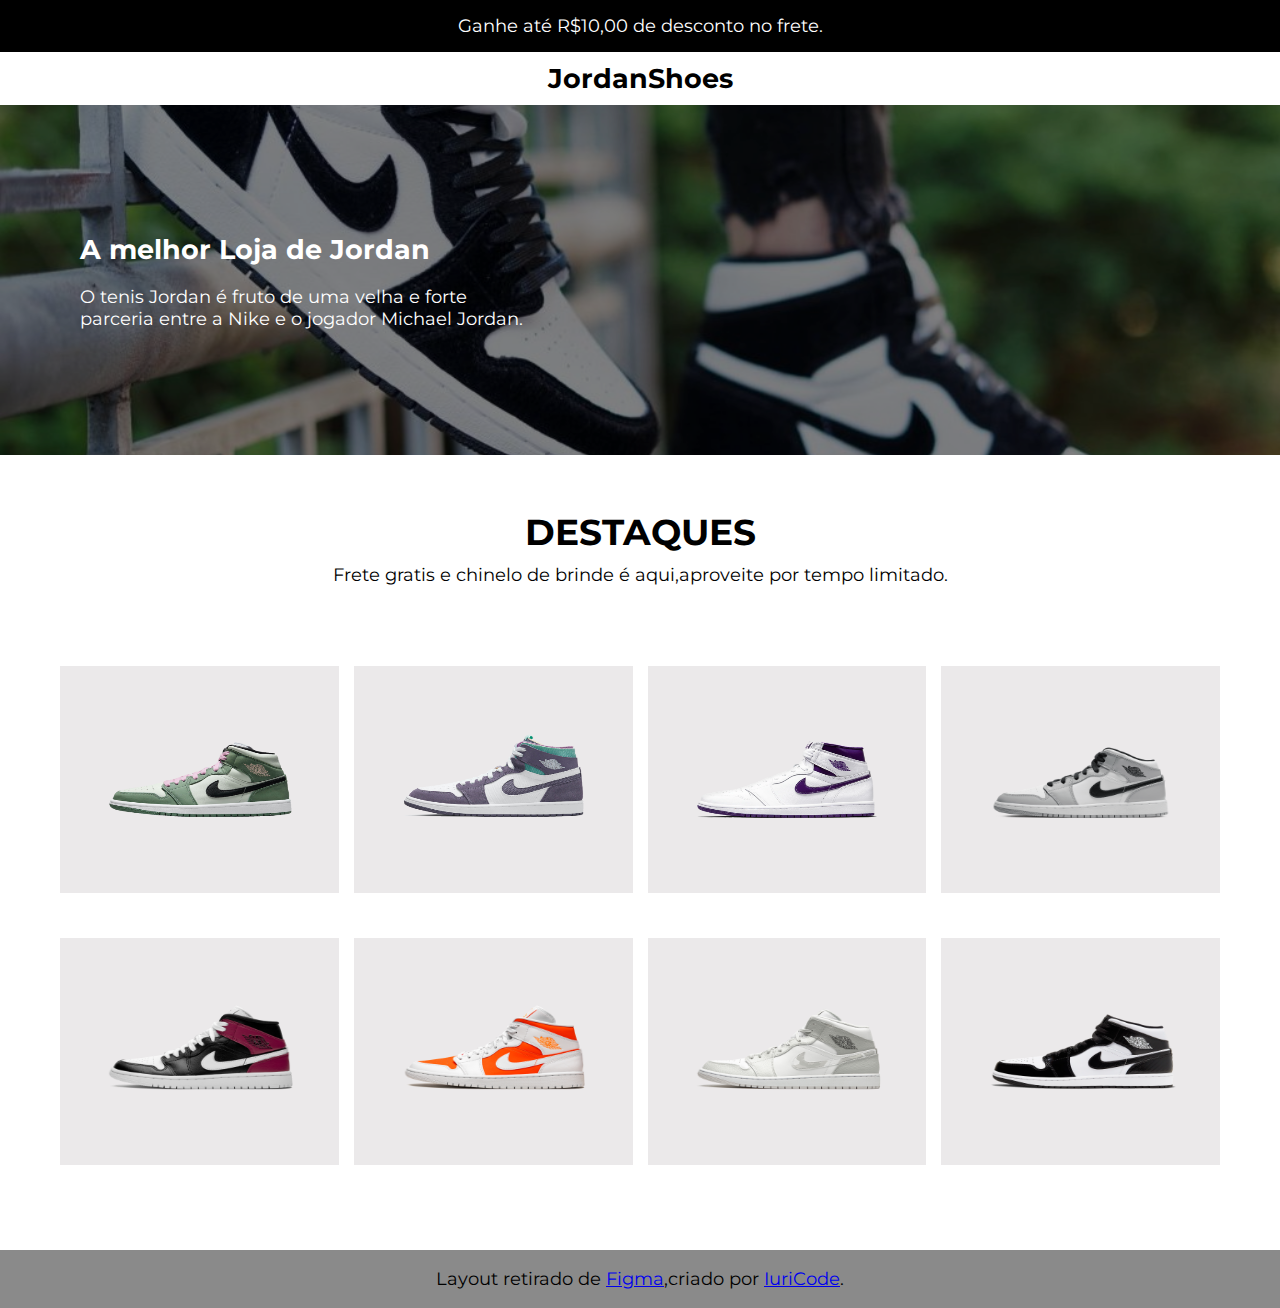
<file: Desafio 02/index.html>
<!DOCTYPE html>
<html lang="pt-BR">
<head>
    <meta charset="UTF-8">
    <meta http-equiv="X-UA-Compatible" content="IE=edge">
    <meta name="viewport" content="width=device-width, initial-scale=1.0">

    <link rel="stylesheet" href="/Desafio 02/style.css">
    <link rel="preconnect" href="https://fonts.googleapis.com">
    <link rel="preconnect" href="https://fonts.gstatic.com" crossorigin>
    <link href="https://fonts.googleapis.com/css2?family=Montserrat:wght@500&display=swap" rel="stylesheet"> 

    <title>Jordan Shop</title>
</head>
<body>
    <header>
        <div class="informativo">
            <p>
                Ganhe até R$10,00 de desconto no frete.
            </p>
            <h1>
                JordanShoes
            </h1>
            <span></span>
        </div>
        <div class="enunciado">
            <h1>A melhor Loja de Jordan</h1>
            <p>O tenis Jordan é fruto de uma velha e forte parceria entre a Nike e o jogador Michael Jordan.</p>
        </div>
    </header>  
    <main>
        <section>
            <h1>DESTAQUES</h1>
            <p>Frete gratis e chinelo de brinde é aqui,aproveite por tempo limitado.</p>

            <div class="imagens">
                <img src="/Desafio 02/img/1.png" alt="" srcset="">
                <img src="/Desafio 02/img/2.png" alt="" srcset="">
                <img src="/Desafio 02/img/3.png" alt="" srcset="">
                <img src="/Desafio 02/img/4.png" alt="" srcset="">
                <img src="/Desafio 02/img/5.png" alt="" srcset="">
                <img src="/Desafio 02/img/6.png" alt="" srcset="">
                <img src="/Desafio 02/img/7.png" alt="" srcset="">
                <img src="/Desafio 02/img/8.png" alt="" srcset="">
            </div>  
        </section> 
    </main>

    <footer>
        <p>Layout retirado de <a href="https://www.figma.com/file/Yb9IBH56g7T1hdIyZ3BMNO/Desafios---Codel%C3%A2ndia?node-id=1973%3A39" target="_blank">Figma</a>,criado por <a href="https://www.instagram.com/iuricode/" target="_blank">IuriCode</a>.</p>
    </footer>
    
</body>
</html>
</file>
<file: Desafio 02/style.css>
*{
    margin: 0;
    padding: 0;
    border: 0;
    font-size: 18px;
    font-family: 'Montserrat', sans-serif;
}

header{
    position: relative;
    height: 450px;
}

.informativo p{
    background-color: black;
    color: white;
    text-align: center;
    padding: 15px 0;
}

.informativo h1{
    background-color: white;
    color: black;
    text-align: center;
    padding: 10px 0;
    font-size: 1.5em;
}

span{
    background-image: url(./img/wallpaper.jpeg);
    background-repeat: no-repeat;
    background-size: cover;
    background-position: center;
    width: 100%;
    height: 350px;
    filter: brightness(50%);
    position:absolute;
   
}

.enunciado{
    width: 460px;
    height: auto;
    position: absolute;
    color: white;
    margin: 10% 80px;
}
.enunciado h1{
    font-size: 1.5em;
    margin-bottom: 20px;
}


main{
    text-align: center;
    margin: 0 auto;
    position: relative;
    margin: 60px 30px;
    display: flex;
}

main h1{
    font-size: 2em;
    margin-bottom: 10px;
}

main p {
    margin-bottom: 60px;
}

img{
    width: 230px;
    height: 105px;
    background-color: #EBE9EA;
    padding: 5% 2%;
    margin: 20px 5px;
}

footer{
    width: 100%;
    background-color: #8a8a8a;
}

footer p{
    margin: 0 auto;
    text-align: center;
    padding: 1em 0;
}
</file>
